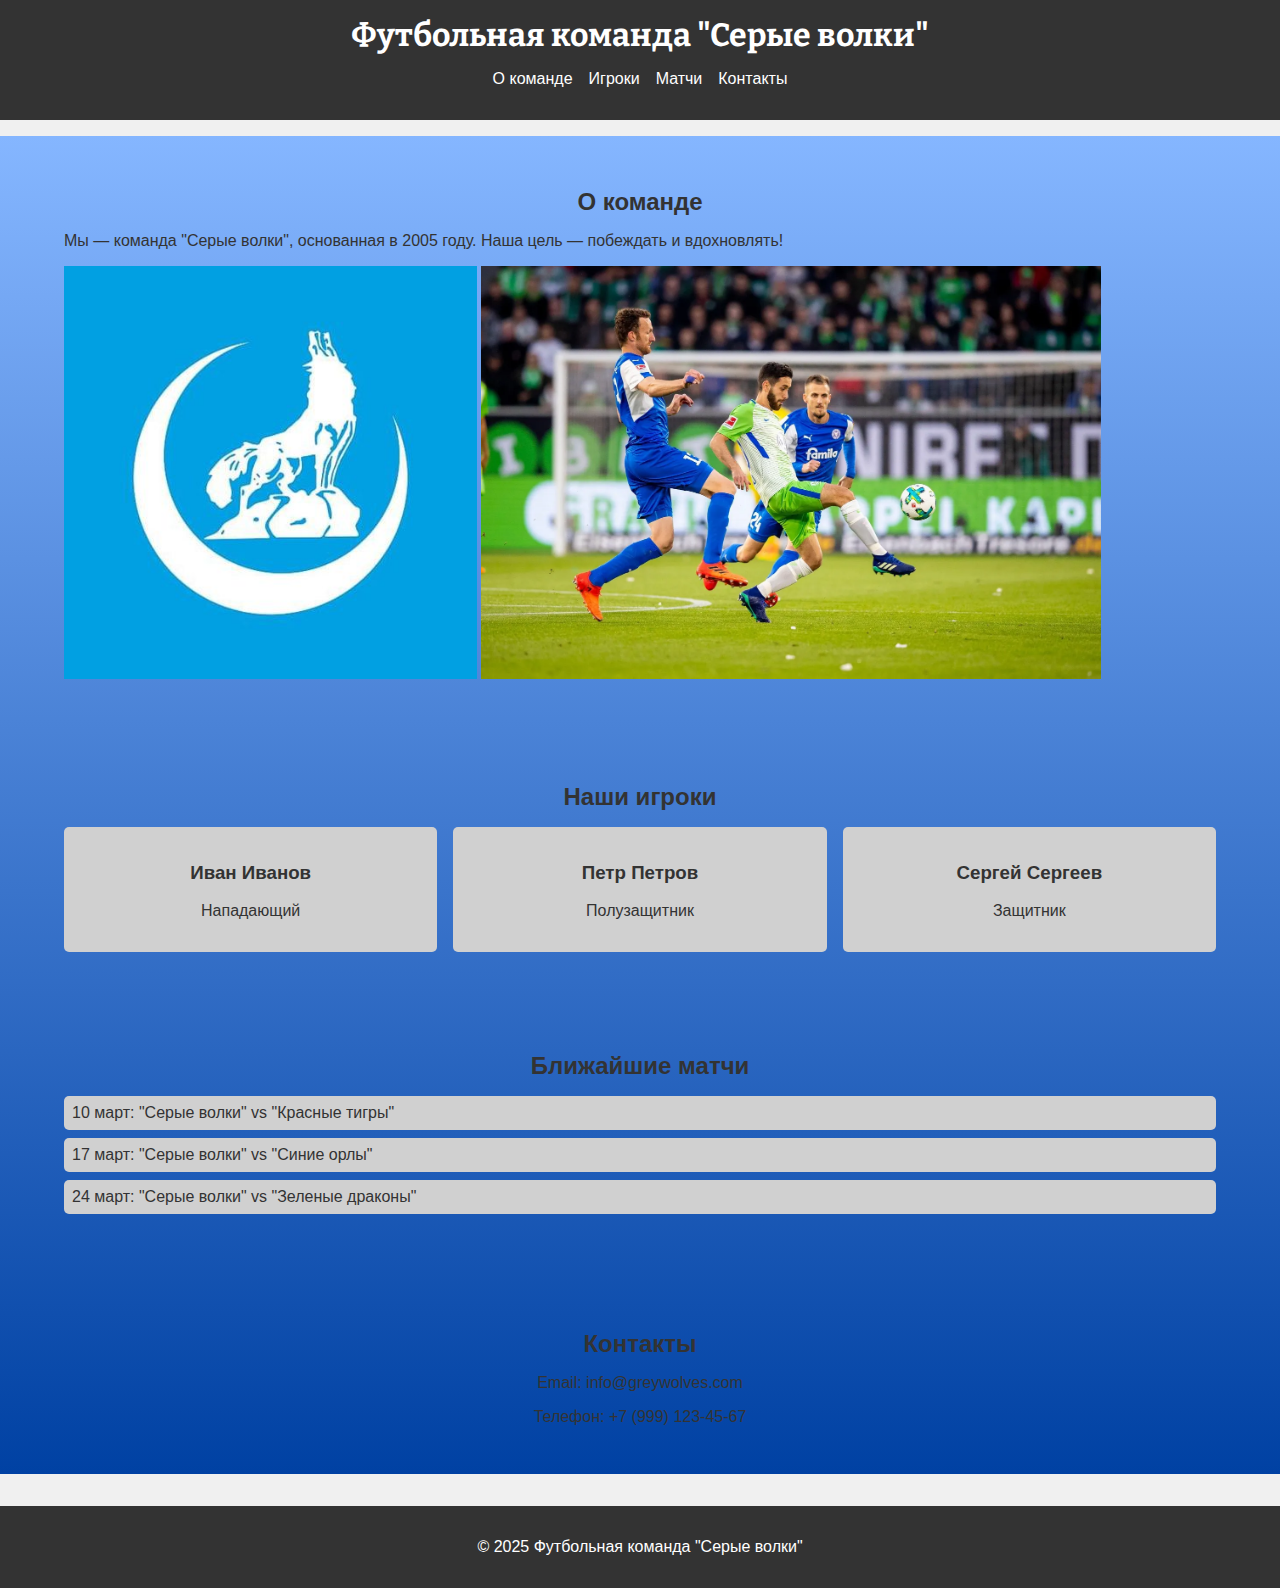
<file: index.html>
<!DOCTYPE html>
<html lang="ru">
<head>
    <meta charset="UTF-8">
    <meta name="viewport" content="width=device-width, initial-scale=1.0">
    <title>Футбольная команда "Серые волки"</title>
    <link rel="stylesheet" href="style.css">

    <link rel="preconnect" href="https://fonts.googleapis.com">
    <link rel="preconnect" href="https://fonts.gstatic.com" crossorigin>
    <link href="https://fonts.googleapis.com/css2?family=Bitter:ital,wght@0,100..900;1,100..900&display=swap" rel="stylesheet">
</head>
<body>
    <header>
        <div class="container">
            <h1 id=words>Футбольная команда "Серые волки"</h1>
            <nav>
            <ul>
                <li><a href="#about">О команде</a></li>
                <li><a href="#players">Игроки</a></li>
                <li><a href="#matches">Матчи</a></li>
                <li><a href="#contact">Контакты</a></li>
            </ul>
            </nav>
        </div>
    </header>

<div class="wrap">

    <section id="about" class="section">
        <div class="container">
            <h2>О команде</h2>
            <p>Мы — команда "Серые волки", основанная в 2005 году. Наша цель — побеждать и вдохновлять!</p>
            <img src="Wolfs1.jpg" alt="Эмблема чтоль?" width="413">
            <img src="Wolfs2.webp" alt="Ещё что-то" width="620">
        </div>
    </section>

    <section id="players" class="section">
        <div class="container">
            <h2>Наши игроки</h2>
            <div class="players-grid">
            <div class="player">
                <h3>Иван Иванов</h3>
                <p>Нападающий</p>
            </div>
            <div class="player">
                <h3>Петр Петров</h3>
                <p>Полузащитник</p>
            </div>
            <div class="player">
                <h3>Сергей Сергеев</h3>
                <p>Защитник</p>
            </div>
            </div>
        </div>
        </section>

    <section id="matches" class="section">
        <div class="container">
            <h2>Ближайшие матчи</h2>
            <ul>
            <li>10 март: "Серые волки" vs "Красные тигры"</li>
            <li>17 март: "Серые волки" vs "Синие орлы"</li>
            <li>24 март: "Серые волки" vs "Зеленые драконы"</li>
            </ul>
        </div>
    </section>

    <section id="contact" class="section">
        <div class="container">
            <h2>Контакты</h2>
            <p>Email: info@greywolves.com</p>
            <p>Телефон: +7 (999) 123-45-67</p>
        </div>
    </section>

</div>

<footer>
    <div class="container">
        <p>&copy; 2025 Футбольная команда "Серые волки"</p>
    </div>
</footer>
</body>
</html>
</file>
<file: style.css>
/* Общие стили */
body {
    font-family: Arial, sans-serif;
    margin: 0;
    padding: 0;
    background-color: #f0f0f0;
    color: #333;
}

.container {
    width: 90%;
    max-width: 1200px;
    margin: 0 auto;
}

/* Шапка */
header {
    background-color: #333;
    color: #fff;
    padding: 1rem 0;
    text-align: center;
}

header h1 {
    margin: 0;
}

nav ul {
    list-style: none;
    padding: 0;
    display: flex;
    justify-content: center;
    gap: 1rem;
}

nav ul li a {
    color: #fff;
    text-decoration: none;
}

nav ul li a:hover {
    text-decoration: underline;
}

/* Секции */
.section {
    padding: 2rem 0;
    background-color: #e0e0e0;
    margin: 1rem 0;
    background: transparent;
}


#words {
    font-family: "Bitter", serif;
    font-optical-sizing: auto;
}

.section h2 {
    text-align: center;
    margin-bottom: 1rem;
}

.wrap {
    background: linear-gradient(to bottom, #85B6FF, #0041A3);
}

/* Игроки */
.players-grid {
    display: grid;
    grid-template-columns: repeat(auto-fit, minmax(200px, 1fr));
    gap: 1rem;
}

.player {
    background-color: #d0d0d0;
    padding: 1rem;
    text-align: center;
    border-radius: 5px;
}

.player img {
    border-radius: 50%;
}

/* Матчи */
#matches ul {
    list-style: none;
    padding: 0;
}

#matches ul li {
    background-color: #d0d0d0;
    padding: 0.5rem;
    margin: 0.5rem 0;
    border-radius: 5px;
}

/* Контакты */
#contact {
    text-align: center;
}

/* Футер */
footer {
    background-color: #333;
    color: #fff;
    text-align: center;
    padding: 1rem 0;
    margin-top: 2rem;
}
</file>
